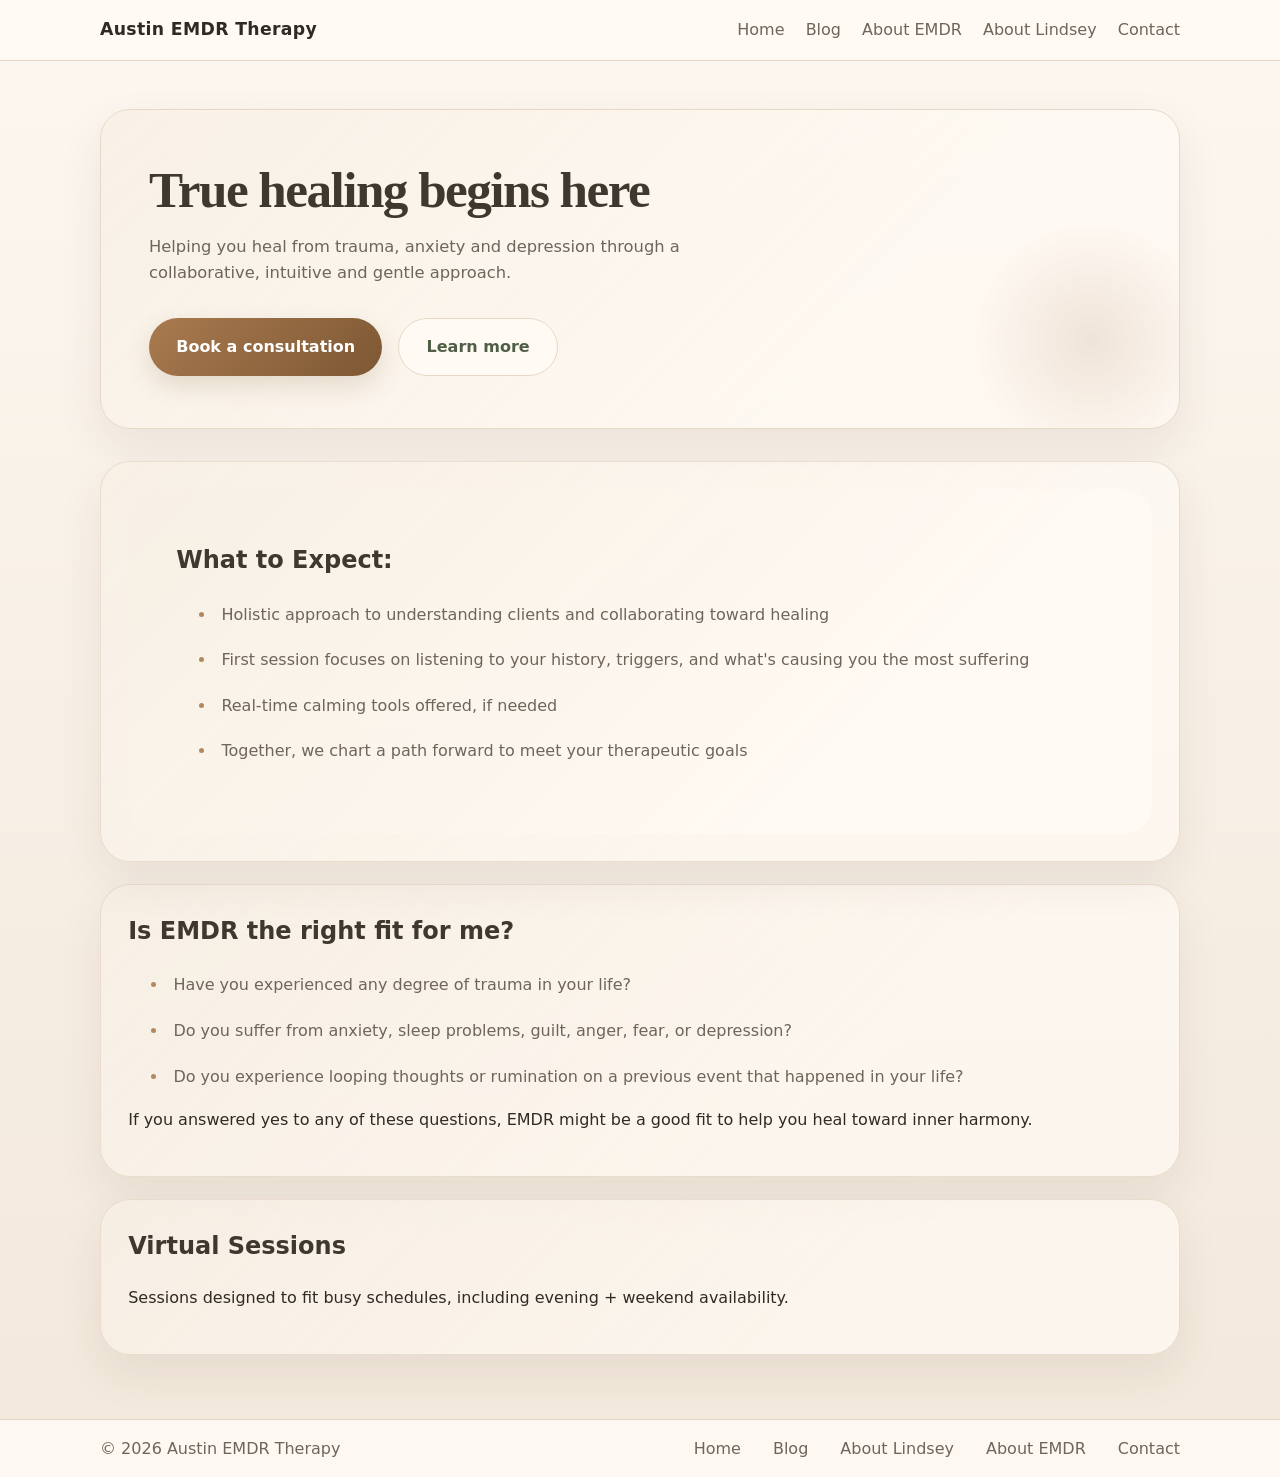
<file: index.html>
<!DOCTYPE html>
<html lang="en">
<head>
  <meta charset="UTF-8" />
  <meta name="viewport" content="width=device-width, initial-scale=1.0" />
  <title>Austin EMDR Therapy</title>
  <link rel="stylesheet" href="styles.css" />
</head>
<body>
  <header class="site-header">
    <div class="container header-inner">
      <a class="brand" href="index.html">Austin EMDR Therapy</a>
      <nav class="site-nav">
        <a href="index.html">Home</a>
        <a href="blog.html">Blog</a>
        <a href="about-emdr.html">About EMDR</a>
        <a href="about.html">About Lindsey</a>
        <a href="contact.html">Contact</a>
      </nav>
    </div>
  </header>

  <main class="page-content container">
    <section class="hero" aria-label="Healing begins here through EMDR">
      <h1>True healing begins here</h1>
      <p>Helping you heal from trauma, anxiety and depression through a collaborative, intuitive and gentle approach.</p>
      <div class="hero-actions">
        <a class="button" href="contact.html">Book a consultation</a>
        <a class="button button-secondary" href="about-emdr.html">Learn more</a>
      </div>
    </section>

    <section class="intro-grid">
      <article class="intro-card-wide intro-card-floral">
        <div class="intro-card-content">
          <h2>What to Expect:</h2>
          <ul>
          <li>Holistic approach to understanding clients and collaborating toward healing</li>
          <li>First session focuses on listening to your history, triggers, and what's causing you the most suffering</li>
          <li>Real-time calming tools offered, if needed</li>
          <li>Together, we chart a path forward to meet your therapeutic goals</li>
        </ul>
        </div>
      </article>
      <article class="intro-card-wide">
        <h2>Is EMDR the right fit for me?</h2>
        <ul>
          <li>Have you experienced any degree of trauma in your life?</li>
          <li>Do you suffer from anxiety, sleep problems, guilt, anger, fear, or depression?</li>
          <li>Do you experience looping thoughts or rumination on a previous event that happened in your life?</li>
        </ul>
        <p>If you answered yes to any of these questions, EMDR might be a good fit to help you heal toward inner harmony.</p>
      </article>
      <article class="intro-card-wide">
        <h2>Virtual Sessions</h2>
        <p>Sessions designed to fit busy schedules, including evening + weekend availability.</p>
      </article>
    </section>
  </main>

  <footer class="site-footer">
    <div class="container footer-inner">
      <p>© 2026 Austin EMDR Therapy</p>
      <nav class="footer-nav">
        <a href="index.html">Home</a>
        <a href="blog.html">Blog</a>
        <a href="about.html">About Lindsey</a>
        <a href="about-emdr.html">About EMDR</a>
        <a href="contact.html">Contact</a>
      </nav>
    </div>
  </footer>
</body>
</html>
</file>
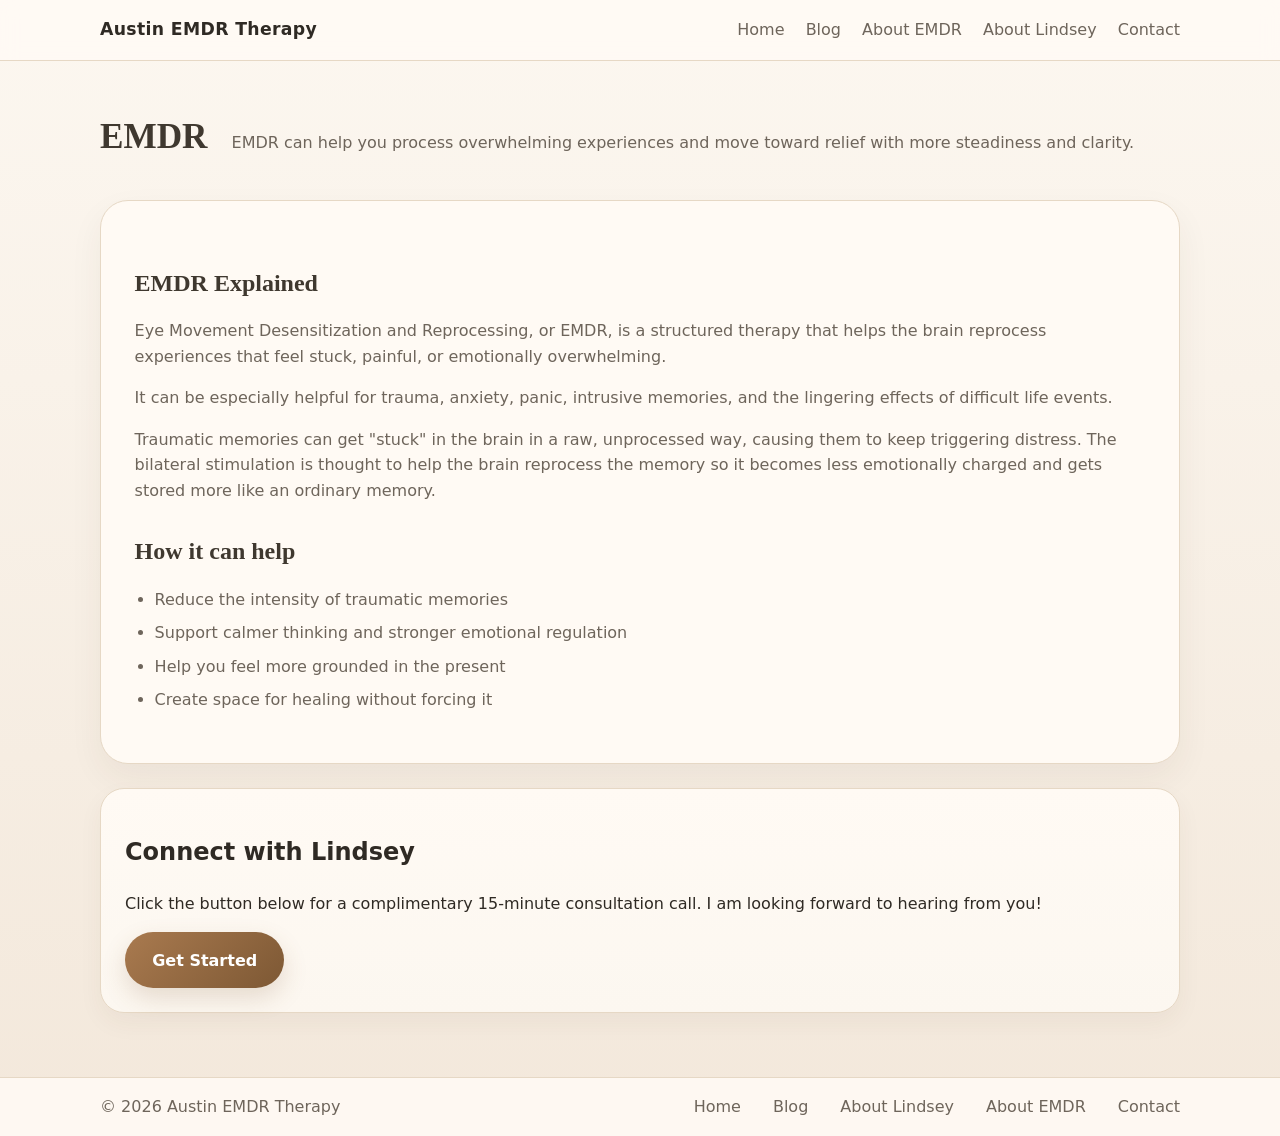
<file: about-emdr.html>
<!DOCTYPE html>
<html lang="en">
<head>
  <meta charset="UTF-8" />
  <meta name="viewport" content="width=device-width, initial-scale=1.0" />
  <title>About EMDR - Austin EMDR Therapy</title>
  <link rel="stylesheet" href="styles.css" />
</head>
<body>
  <header class="site-header">
    <div class="container header-inner">
      <a class="brand" href="index.html">Austin EMDR Therapy</a>
      <nav class="site-nav">
        <a href="index.html">Home</a>
        <a href="blog.html">Blog</a>
        <a href="about-emdr.html">About EMDR</a>
        <a href="about.html">About Lindsey</a>
        <a href="contact.html">Contact</a>
      </nav>
    </div>
  </header>

  <main class="page-content container">
    <section class="page-heading">
      <h1>EMDR</h1>
      <p>EMDR can help you process overwhelming experiences and move toward relief with more steadiness and clarity.</p>
    </section>

    <section class="about-content">
      <h2>EMDR Explained</h2>
      <p>Eye Movement Desensitization and Reprocessing, or EMDR, is a structured therapy that helps the brain reprocess experiences that feel stuck, painful, or emotionally overwhelming.</p>
      <p>It can be especially helpful for trauma, anxiety, panic, intrusive memories, and the lingering effects of difficult life events.</p>
      <p>Traumatic memories can get "stuck" in the brain in a raw, unprocessed way, causing them to keep triggering distress. The bilateral stimulation is thought to help the brain reprocess the memory so it becomes less emotionally charged and gets stored more like an ordinary memory.</p>

      <h2>How it can help</h2>
      <ul>
        <li>Reduce the intensity of traumatic memories</li>
        <li>Support calmer thinking and stronger emotional regulation</li>
        <li>Help you feel more grounded in the present</li>
        <li>Create space for healing without forcing it</li>
      </ul>

    </section>

    <section class="about-content-grid" aria-label="Consultation callout">
      <article class="about-card">
        <h2>Connect with Lindsey</h2>
        <p>Click the button below for a complimentary 15-minute consultation call. I am looking forward to hearing from you!</p>
        <a class="button" href="contact.html">Get Started</a>
      </article>
    </section>
  </main>

  <footer class="site-footer">
    <div class="container footer-inner">
      <p>© 2026 Austin EMDR Therapy</p>
      <nav class="footer-nav">
        <a href="index.html">Home</a>
        <a href="blog.html">Blog</a>
        <a href="about.html">About Lindsey</a>
        <a href="about-emdr.html">About EMDR</a>
        <a href="contact.html">Contact</a>
      </nav>
    </div>
  </footer>
</body>
</html>
</file>
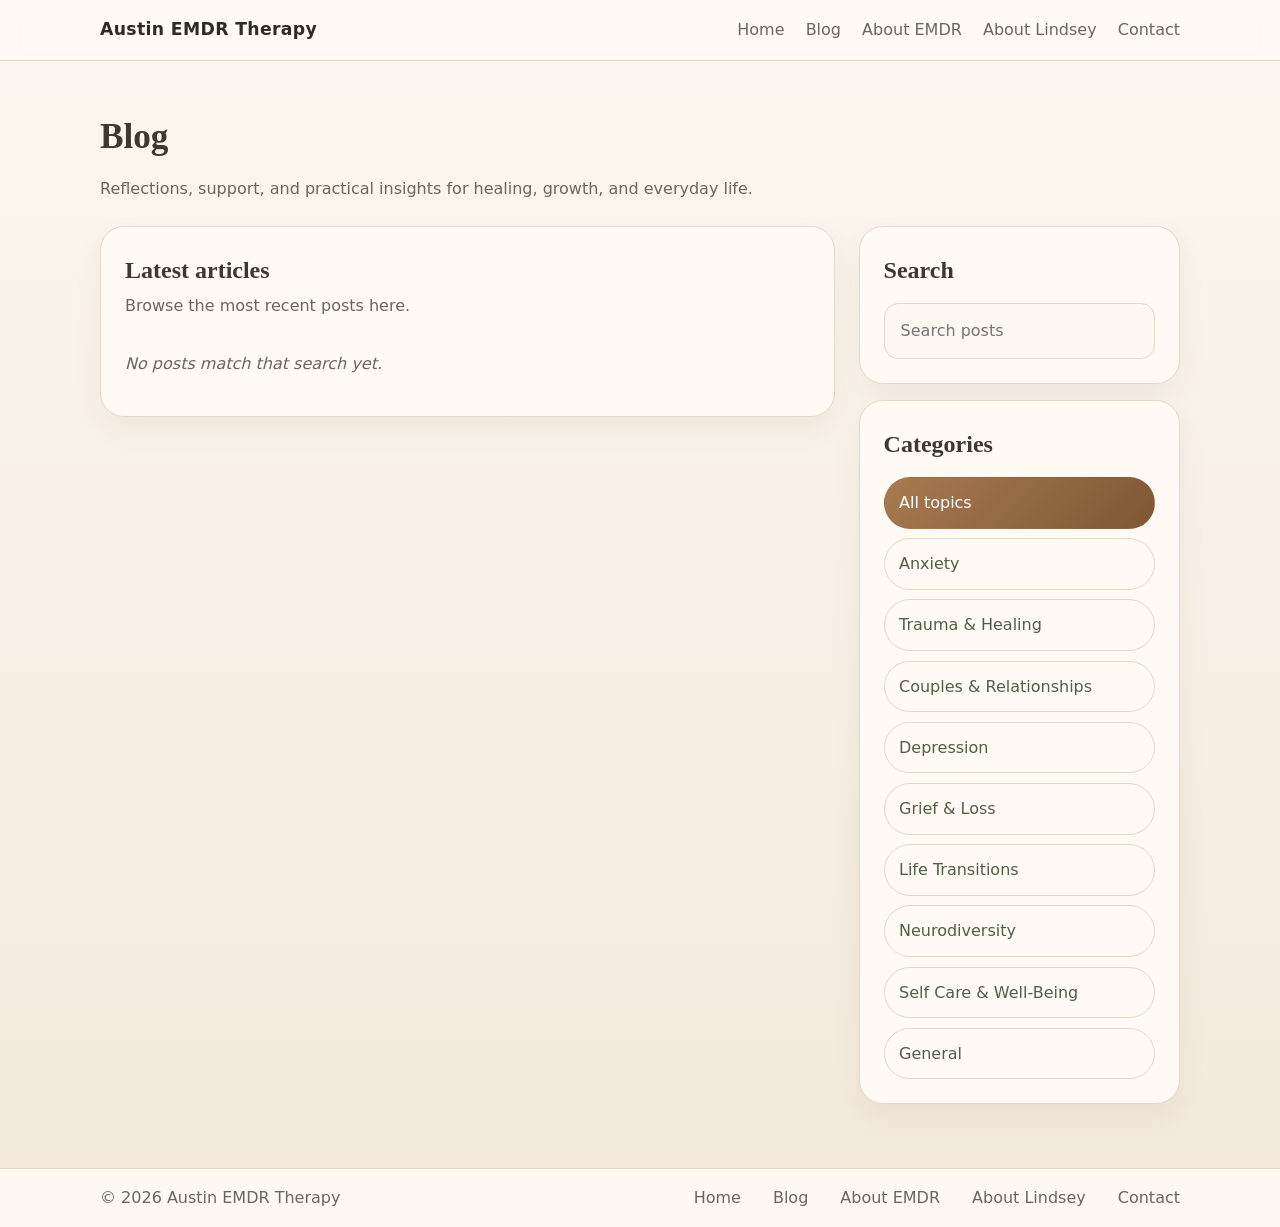
<file: blog.html>
<!DOCTYPE html>
<html lang="en">
<head>
  <meta charset="UTF-8" />
  <meta name="viewport" content="width=device-width, initial-scale=1.0" />
  <title>Blog - Austin EMDR Therapy</title>
  <link rel="stylesheet" href="styles.css" />
</head>
<body>
  <header class="site-header">
    <div class="container header-inner">
      <a class="brand" href="index.html">Austin EMDR Therapy</a>
      <nav class="site-nav">
        <a href="index.html">Home</a>
        <a href="blog.html">Blog</a>
        <a href="about-emdr.html">About EMDR</a>
        <a href="about.html">About Lindsey</a>
        <a href="contact.html">Contact</a>
      </nav>
    </div>
  </header>

  <main class="page-content container">
    <section class="page-heading">
      <div class="heading-text">
        <h1>Blog</h1>
        <p>Reflections, support, and practical insights for healing, growth, and everyday life.</p>
      </div>
    </section>

    <section class="blog-shell">
      <div class="blog-main">
        <section class="blog-list-section">
          <div class="blog-list-header">
            <h2>Latest articles</h2>
            <p>Browse the most recent posts here.</p>
          </div>
          <div id="blog-posts" class="blog-posts"></div>
        </section>
      </div>

      <aside class="blog-sidebar">
        <section class="blog-search-card">
          <h2>Search</h2>
          <label class="visually-hidden" for="blog-search">Search posts</label>
          <input id="blog-search" type="search" placeholder="Search posts" />
        </section>

        <section class="blog-categories-card">
          <h2>Categories</h2>
          <ul class="blog-categories">
            <li><button type="button" class="category-chip is-active" data-category="all">All topics</button></li>
            <li><button type="button" class="category-chip" data-category="Anxiety">Anxiety</button></li>
            <li><button type="button" class="category-chip" data-category="Trauma & Healing">Trauma & Healing</button></li>
            <li><button type="button" class="category-chip" data-category="Couples & Relationships">Couples & Relationships</button></li>
            <li><button type="button" class="category-chip" data-category="Depression">Depression</button></li>
            <li><button type="button" class="category-chip" data-category="Grief & Loss">Grief & Loss</button></li>
            <li><button type="button" class="category-chip" data-category="Life Transitions">Life Transitions</button></li>
            <li><button type="button" class="category-chip" data-category="Neurodiversity">Neurodiversity</button></li>
            <li><button type="button" class="category-chip" data-category="Self Care & Well-Being">Self Care & Well-Being</button></li>
            <li><button type="button" class="category-chip" data-category="General">General</button></li>
          </ul>
        </section>
      </aside>
    </section>
  </main>

  <footer class="site-footer">
    <div class="container footer-inner">
      <p>© 2026 Austin EMDR Therapy</p>
      <nav class="footer-nav">
        <a href="index.html">Home</a>
        <a href="blog.html">Blog</a>
        <a href="about-emdr.html">About EMDR</a>
        <a href="about.html">About Lindsey</a>
        <a href="contact.html">Contact</a>
      </nav>
    </div>
  </footer>

  <script src="blog.js"></script>
</body>
</html>
</file>
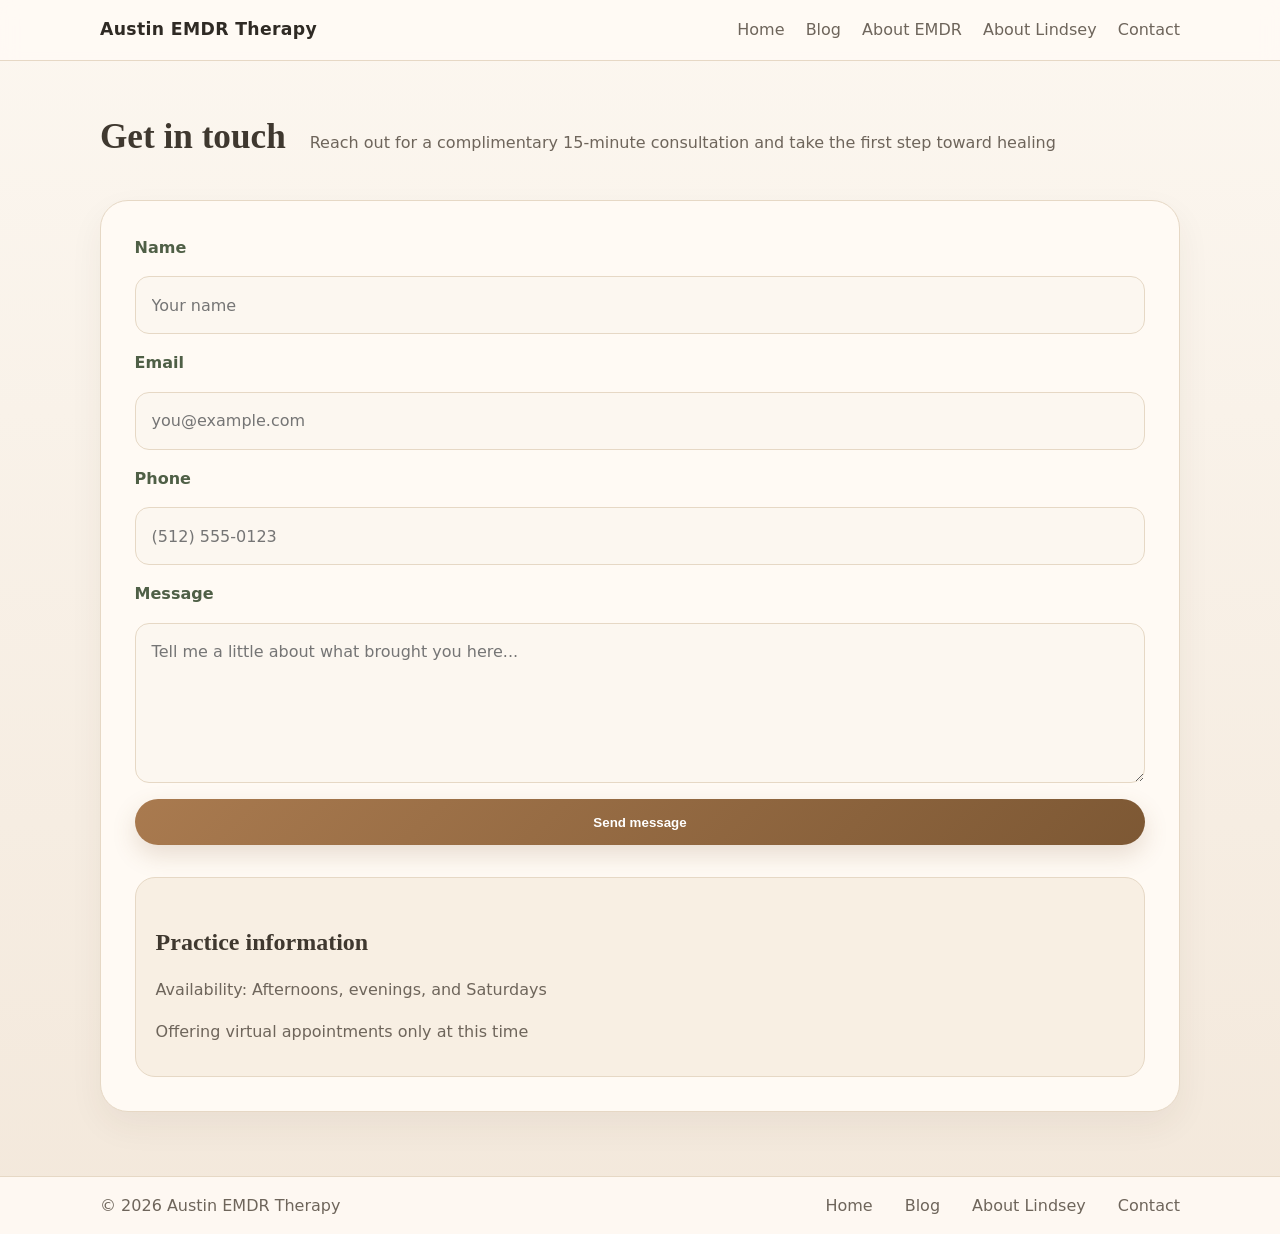
<file: contact.html>
<!DOCTYPE html>
<html lang="en">
<head>
  <meta charset="UTF-8" />
  <meta name="viewport" content="width=device-width, initial-scale=1.0" />
  <title>Contact - Austin EMDR Therapy</title>
  <link rel="stylesheet" href="styles.css" />
</head>
<body>
  <header class="site-header">
    <div class="container header-inner">
      <a class="brand" href="index.html">Austin EMDR Therapy</a>
      <nav class="site-nav">
        <a href="index.html">Home</a>
        <a href="blog.html">Blog</a>
        <a href="about-emdr.html">About EMDR</a>
        <a href="about.html">About Lindsey</a>
        <a href="contact.html">Contact</a>
      </nav>
    </div>
  </header>

  <main class="page-content container">
    <section class="page-heading">
      <h1>Get in touch</h1>
        <p>Reach out for a complimentary 15-minute consultation and take the first step toward healing</p>
    </section>

    <section class="contact-form-section">
      <form class="contact-form" action="mailto:lindseyschmid2@gmail.com" method="post" enctype="text/plain">
        <label for="name">Name</label>
        <input id="name" name="name" type="text" placeholder="Your name" required />

        <label for="email">Email</label>
        <input id="email" name="email" type="email" placeholder="you@example.com" required />

        <label for="phone">Phone</label>
        <input id="phone" name="phone" type="tel" placeholder="(512) 555-0123" />

        <label for="message">Message</label>
        <textarea id="message" name="message" rows="5" placeholder="Tell me a little about what brought you here..."></textarea>

        <button type="submit" class="button">Send message</button>
      </form>

      <div class="contact-details">
        <h2>Practice information</h2>
        <p>Availability: Afternoons, evenings, and Saturdays</p>
        <p>Offering virtual appointments only at this time</p>
      </div>
    </section>
  </main>

  <footer class="site-footer">
    <div class="container footer-inner">
      <p>© 2026 Austin EMDR Therapy</p>
      <nav class="footer-nav">
        <a href="index.html">Home</a>
        <a href="blog.html">Blog</a>
        <a href="about.html">About Lindsey</a>
        <a href="contact.html">Contact</a>
      </nav>
    </div>
  </footer>
</body>
</html>
</file>
<file: styles.css>
:root {
  color-scheme: light;
  font-family: Inter, "Segoe UI", system-ui, -apple-system, BlinkMacSystemFont, sans-serif;
  line-height: 1.6;
  color: #2f2a24;
  background: #f7efe4;
  --cream: #fcf7f0;
  --cream-strong: #f3e8db;
  --ink: #2f2a24;
  --muted: #6e655b;
  --sage: #6f7f64;
  --sage-dark: #4f5f46;
  --accent: #a97a4f;
  --accent-deep: #7d5834;
  --border: #e6d8c5;
  --card: #fffaf4;
}

* {
  box-sizing: border-box;
}

body {
  margin: 0;
  min-height: 100vh;
  background: linear-gradient(180deg, #fcf7f0 0%, #f3e8db 100%);
  color: var(--ink);
}

.container {
  width: min(1080px, calc(100% - 2rem));
  margin: 0 auto;
}

.site-header,
.site-footer {
  background: rgba(255, 250, 244, 0.9);
  backdrop-filter: blur(8px);
  border-bottom: 1px solid var(--border);
}

.site-footer {
  border-top: 1px solid var(--border);
  border-bottom: none;
}

.header-inner,
.footer-inner {
  display: flex;
  align-items: center;
  justify-content: space-between;
  gap: 1rem;
  padding: 1rem 0;
}

.brand {
  font-size: 1.08rem;
  font-weight: 700;
  color: var(--ink);
  text-decoration: none;
  letter-spacing: 0.02em;
}

.site-nav a,
.footer-nav a {
  color: var(--muted);
  text-decoration: none;
  margin-left: 1rem;
}

.site-nav a:hover,
.footer-nav a:hover {
  color: var(--sage-dark);
}

.page-content {
  padding: 3rem 0 4rem;
}

.hero {
  position: relative;
  overflow: hidden;
  background:
    linear-gradient(135deg, rgba(247, 239, 228, 0.82) 0%, rgba(255, 250, 244, 0.7) 70%),
    url('https://images.unsplash.com/photo-1468327768560-75b778cbb551?auto=format&fit=crop&w=1400&q=80') center/cover no-repeat;
  border: 1px solid var(--border);
  border-radius: 30px;
  padding: 3.25rem 3rem;
  text-align: left;
  box-shadow: 0 18px 45px rgba(74, 54, 33, 0.08);
}

.hero::before {
  content: "";
  position: absolute;
  right: -2rem;
  bottom: -2rem;
  width: 240px;
  height: 240px;
  background: radial-gradient(circle, rgba(169, 122, 79, 0.16), transparent 70%);
  pointer-events: none;
}

.hero h1 {
  margin: 0 0 1rem;
  font-size: clamp(2rem, 4vw, 3.2rem);
  letter-spacing: -0.03em;
  line-height: 1.1;
  color: #3f382f;
  font-family: "Iowan Old Style", "Palatino Linotype", "Book Antiqua", serif;
  max-width: none;
  white-space: nowrap;
}

.hero p {
  max-width: 62ch;
  margin: 0 0 2rem;
  color: var(--muted);
  font-size: 1.02rem;
}

.hero-actions {
  display: flex;
  flex-wrap: wrap;
  justify-content: flex-start;
  gap: 1rem;
}

.button {
  display: inline-flex;
  align-items: center;
  justify-content: center;
  padding: 0.95rem 1.7rem;
  border: none;
  border-radius: 999px;
  background: linear-gradient(135deg, var(--accent) 0%, var(--accent-deep) 100%);
  color: #ffffff;
  font-weight: 600;
  text-decoration: none;
  cursor: pointer;
  box-shadow: 0 10px 24px rgba(125, 88, 52, 0.18);
}

.button-secondary {
  background: var(--card);
  color: var(--sage-dark);
  border: 1px solid var(--border);
  box-shadow: none;
}

.intro-grid {
  display: grid;
  gap: 1.35rem;
  margin-top: 2rem;
  grid-template-columns: repeat(3, minmax(0, 1fr));
}

.intro-grid article {
  background: linear-gradient(135deg, rgba(247, 239, 228, 0.82) 0%, rgba(255, 250, 244, 0.7) 70%);
  border: 1px solid rgba(230, 216, 197, 0.8);
  border-radius: 30px;
  padding: 1.7rem;
  box-shadow: 0 18px 45px rgba(74, 54, 33, 0.08);
}

.intro-card-wide {
  grid-column: span 3;
}

.intro-card-floral {
  position: relative;
  overflow: hidden;
  min-height: 320px;
  padding: 0;
  background:
    linear-gradient(135deg, rgba(247, 239, 228, 0.78) 0%, rgba(255, 250, 244, 0.62) 70%),
    url('images/what-to-expect.jpg') center/cover no-repeat;
  border: 1px solid var(--border);
  border-radius: 30px;
  box-shadow: 0 18px 45px rgba(74, 54, 33, 0.08);
}

.intro-card-image {
  position: absolute;
  inset: 0;
  width: 100%;
  height: 100%;
  object-fit: cover;
  z-index: 0;
}

.intro-card-content {
  position: relative;
  z-index: 1;
  padding: 3.25rem 3rem;
  background: linear-gradient(135deg, rgba(247, 239, 228, 0.82) 0%, rgba(255, 250, 244, 0.7) 70%);
  border-radius: 30px;
  height: 100%;
}

.intro-grid article ul {
  margin: 1.25rem 0 0;
  padding-left: 1.45rem;
  color: var(--muted);
  list-style: disc;
  list-style-position: inside;
  font-family: Inter, "Segoe UI", system-ui, -apple-system, BlinkMacSystemFont, sans-serif;
}

.intro-grid article ul li {
  margin: 0 0 1rem 0;
  line-height: 1.85;
}

.intro-grid article ul li::marker {
  color: rgba(169, 122, 79, 0.88);
}

.intro-grid h2,
.intro-grid article p,
.intro-grid article ul {
  font-family: Inter, "Segoe UI", system-ui, -apple-system, BlinkMacSystemFont, sans-serif;
}

.intro-grid h2 {
  margin-top: 0;
  color: #3f382f;
}

.about-content,
.contact-form-section {
  background: var(--card);
  border: 1px solid var(--border);
  border-radius: 28px;
  padding: 2.1rem;
  box-shadow: 0 14px 34px rgba(74, 54, 33, 0.06);
}

.about-content-grid {
  display: grid;
  gap: 2rem;
  margin-top: 1.5rem;
}

.about-intro-pair {
  display: grid;
  grid-template-columns: minmax(0, 1.2fr) minmax(240px, 0.8fr);
  gap: 1.25rem;
  align-items: center;
}

.about-card {
  background: linear-gradient(180deg, #fffaf4 0%, #fcf7f0 100%);
  border: 1px solid var(--border);
  border-radius: 24px;
  padding: 1.5rem;
  box-shadow: 0 10px 24px rgba(74, 54, 33, 0.05);
}

.about-card-wide {
  margin-bottom: 0;
}

.about-photo-inline {
  width: 100%;
  height: 100%;
  min-height: 320px;
  object-fit: cover;
  border-radius: 24px;
  border: 1px solid var(--border);
  box-shadow: 0 10px 24px rgba(74, 54, 33, 0.05);
}

.page-heading {
  margin-bottom: 1.5rem;
}

/* Layout for About page heading with photo on the right */
.page-heading {
  display: flex;
  align-items: center;
  gap: 1.5rem;
}

.page-heading .heading-text {
  flex: 1 1 auto;
}

.about-photo {
  flex: 0 0 260px;
  margin-left: auto;
}

.about-photo img {
  display: block;
  width: 100%;
  height: auto;
  border-radius: 14px;
  object-fit: cover;
  box-shadow: 0 12px 30px rgba(74, 54, 33, 0.08);
}

.page-heading h1 {
  margin: 0 0 0.7rem;
  font-size: 2.2rem;
  color: #3f382f;
  font-family: "Iowan Old Style", "Palatino Linotype", "Book Antiqua", serif;
}

.page-heading p {
  margin: 0;
  color: var(--muted);
}

.about-content h2,
.contact-form-section h2 {
  margin-top: 1.8rem;
  margin-bottom: 0.7rem;
  color: #3f382f;
  font-family: "Iowan Old Style", "Palatino Linotype", "Book Antiqua", serif;
}

.about-content p,
.about-content li,
.contact-form-section p {
  color: var(--muted);
}

.about-content ul {
  padding-left: 1.25rem;
}

.about-content li {
  margin-bottom: 0.5rem;
}

.contact-form-section {
  display: grid;
  gap: 2rem;
}

.contact-form {
  display: grid;
  gap: 1rem;
}

.contact-form input,
.contact-form textarea {
  width: 100%;
  padding: 0.95rem 1rem;
  border: 1px solid var(--border);
  border-radius: 14px;
  font: inherit;
  color: var(--ink);
  background: #fcf7f0;
}

.contact-form label {
  display: block;
  font-weight: 600;
  color: var(--sage-dark);
}

.contact-details {
  padding: 1rem 1.25rem;
  border: 1px solid var(--border);
  border-radius: 20px;
  background: #f8efe3;
}

.video-grid {
  display: grid;
  gap: 1.25rem;
  margin-top: 1.5rem;
  grid-template-columns: repeat(auto-fit, minmax(240px, 1fr));
}

.video-card {
  background: #fcf7f0;
  border: 1px solid var(--border);
  border-radius: 22px;
  padding: 1rem;
}

.video-card h3 {
  margin-top: 0;
  color: #3f382f;
  font-family: "Iowan Old Style", "Palatino Linotype", "Book Antiqua", serif;
}

.video-card img {
  display: block;
  width: 100%;
  border-radius: 14px;
  margin-bottom: 0.75rem;
}

.video-card p {
  margin: 0;
  color: var(--muted);
}

.site-footer p {
  margin: 0;
  color: var(--muted);
}

.site-footer .footer-nav {
  display: flex;
  gap: 1rem;
  flex-wrap: wrap;
}

.blog-shell {
  display: grid;
  grid-template-columns: minmax(0, 1.6fr) minmax(260px, 0.7fr);
  gap: 1.5rem;
  align-items: start;
}

.blog-main {
  display: grid;
  gap: 1.25rem;
}

.blog-form-card,
.blog-card,
.blog-list-section,
.blog-search-card,
.blog-categories-card {
  background: var(--card);
  border: 1px solid var(--border);
  border-radius: 24px;
  padding: 1.5rem;
  box-shadow: 0 12px 30px rgba(74, 54, 33, 0.06);
}

.blog-form-card h2,
.blog-search-card h2,
.blog-categories-card h2,
.blog-list-section h2 {
  margin-top: 0;
  margin-bottom: 0.85rem;
  color: #3f382f;
  font-family: "Iowan Old Style", "Palatino Linotype", "Book Antiqua", serif;
}

.blog-form {
  display: grid;
  gap: 0.8rem;
}

.blog-form label {
  font-weight: 600;
  color: var(--sage-dark);
}

.blog-form input,
.blog-form textarea,
.blog-form select,
.blog-search-card input {
  width: 100%;
  padding: 0.9rem 1rem;
  border: 1px solid var(--border);
  border-radius: 14px;
  font: inherit;
  color: var(--ink);
  background: #fcf7f0;
}

.blog-list-header {
  margin-bottom: 1rem;
}

.blog-list-header h2 {
  margin-bottom: 0.25rem;
}

.blog-list-header p {
  margin: 0;
  color: var(--muted);
}

.blog-posts {
  display: grid;
  gap: 1rem;
}

.blog-card h3 {
  margin: 0.4rem 0 0.5rem;
  color: #3f382f;
}

.blog-meta {
  display: flex;
  flex-wrap: wrap;
  gap: 0.5rem;
  align-items: center;
  color: var(--accent-deep);
  font-size: 0.92rem;
  font-weight: 600;
}

.blog-category-pill {
  display: inline-block;
  padding: 0.2rem 0.6rem;
  border-radius: 999px;
  background: rgba(169, 122, 79, 0.12);
  color: var(--accent-deep);
  font-size: 0.8rem;
}

.blog-excerpt {
  color: var(--sage-dark);
  font-weight: 600;
}

.blog-card p:last-child {
  margin-bottom: 0;
  color: var(--muted);
}

.blog-sidebar {
  display: grid;
  gap: 1rem;
  position: sticky;
  top: 1rem;
}

.blog-categories {
  list-style: none;
  padding: 0;
  margin: 0.75rem 0 0;
  display: grid;
  gap: 0.6rem;
}

.category-chip {
  width: 100%;
  text-align: left;
  padding: 0.75rem 0.9rem;
  border: 1px solid var(--border);
  border-radius: 999px;
  background: var(--card);
  color: var(--sage-dark);
  font: inherit;
  cursor: pointer;
}

.category-chip.is-active {
  background: linear-gradient(135deg, var(--accent) 0%, var(--accent-deep) 100%);
  color: #ffffff;
  border-color: transparent;
}

.visually-hidden {
  position: absolute;
  left: -9999px;
}

.empty-state {
  color: var(--muted);
  font-style: italic;
}

@media (max-width: 900px) {
  .blog-shell {
    grid-template-columns: 1fr;
  }

  .blog-sidebar {
    position: static;
    order: -1;
  }
}

@media (max-width: 720px) {
  .hero {
    padding: 2.25rem 1.25rem;
  }

  .header-inner,
  .footer-inner {
    flex-direction: column;
    align-items: flex-start;
  }

  .site-nav a,
  .footer-nav a {
    margin-left: 0;
  }

  .page-heading {
    flex-direction: column;
    gap: 1rem;
  }

  .about-photo {
    flex: 0 0 auto;
    width: min(320px, 60%);
    margin-left: 0;
    align-self: center;
  }
}
</file>
